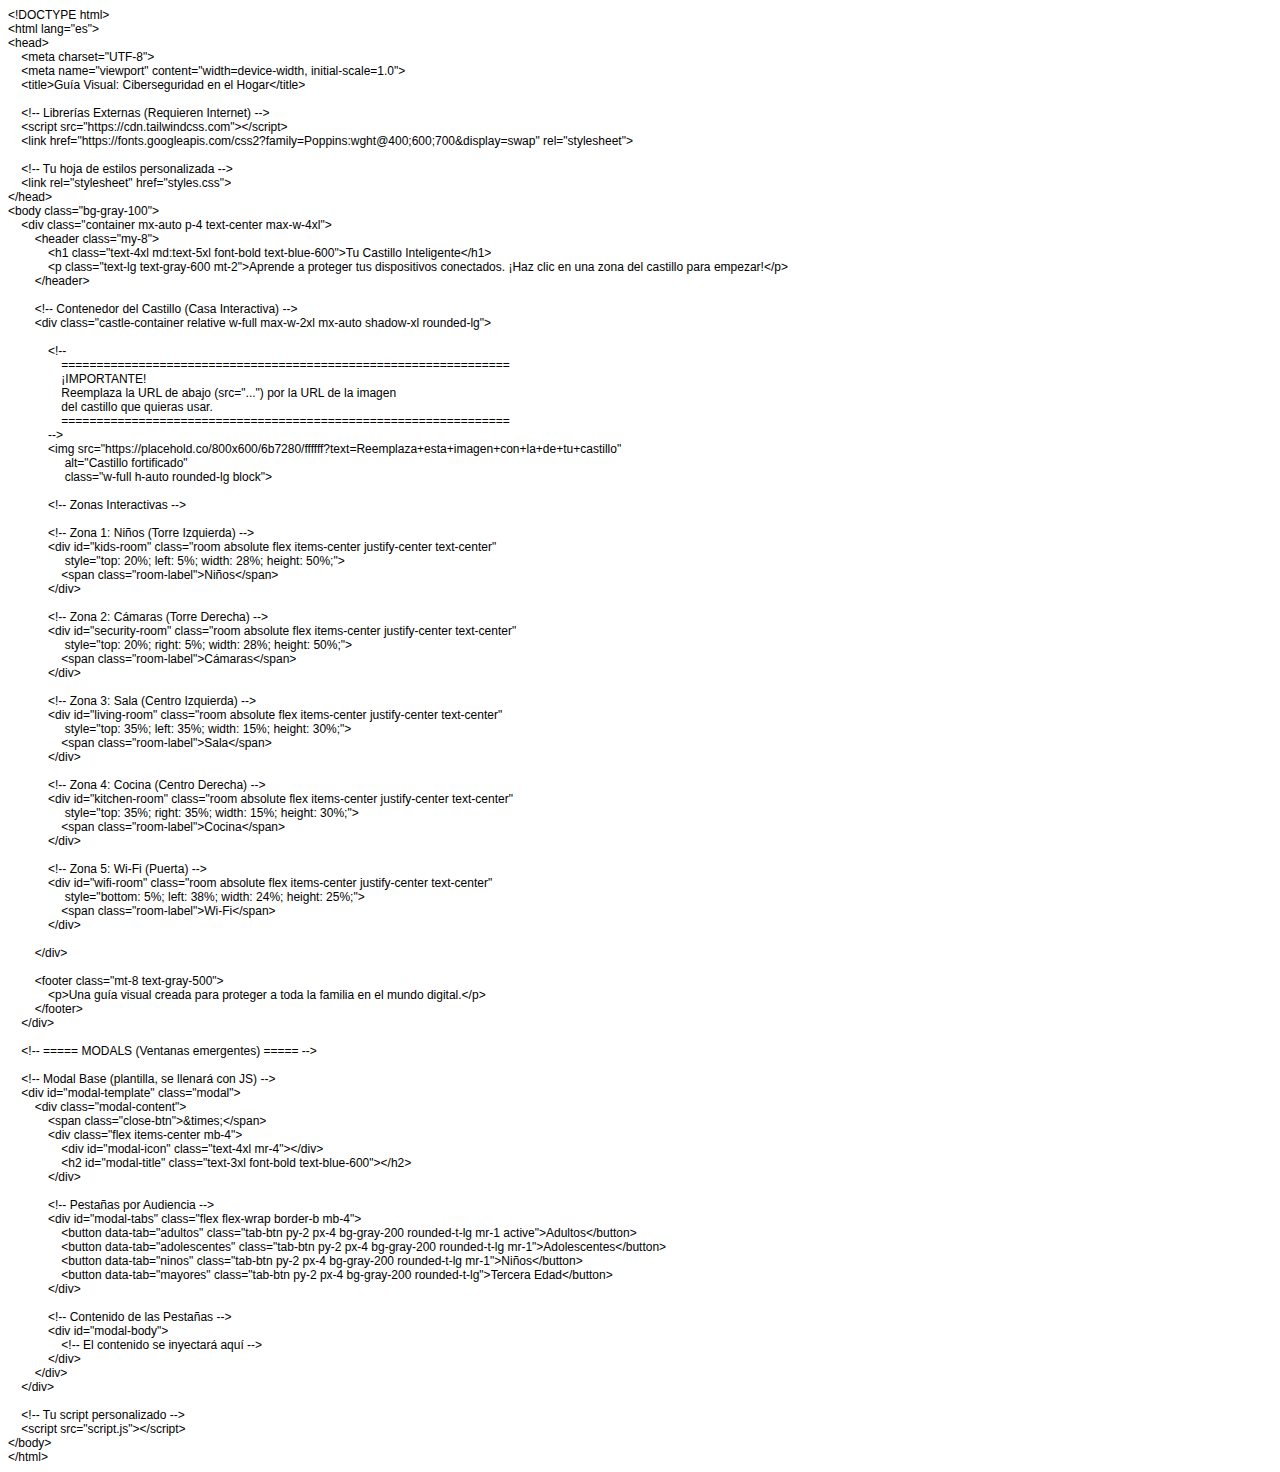
<file: Index.html>
<!DOCTYPE html PUBLIC "-//W3C//DTD HTML 4.01//EN" "http://www.w3.org/TR/html4/strict.dtd">
<html>
<head>
  <meta http-equiv="Content-Type" content="text/html; charset=utf-8">
  <meta http-equiv="Content-Style-Type" content="text/css">
  <title></title>
  <meta name="Generator" content="Cocoa HTML Writer">
  <meta name="CocoaVersion" content="2685.1">
  <style type="text/css">
    p.p1 {margin: 0.0px 0.0px 0.0px 0.0px; font: 12.0px Helvetica}
    p.p2 {margin: 0.0px 0.0px 0.0px 0.0px; font: 12.0px Helvetica; min-height: 14.0px}
  </style>
</head>
<body>
<p class="p1">&lt;!DOCTYPE html&gt;</p>
<p class="p1">&lt;html lang="es"&gt;</p>
<p class="p1">&lt;head&gt;</p>
<p class="p1"><span class="Apple-converted-space">    </span>&lt;meta charset="UTF-8"&gt;</p>
<p class="p1"><span class="Apple-converted-space">    </span>&lt;meta name="viewport" content="width=device-width, initial-scale=1.0"&gt;</p>
<p class="p1"><span class="Apple-converted-space">    </span>&lt;title&gt;Guía Visual: Ciberseguridad en el Hogar&lt;/title&gt;</p>
<p class="p2"><span class="Apple-converted-space">    </span></p>
<p class="p1"><span class="Apple-converted-space">    </span>&lt;!-- Librerías Externas (Requieren Internet) --&gt;</p>
<p class="p1"><span class="Apple-converted-space">    </span>&lt;script src="https://cdn.tailwindcss.com"&gt;&lt;/script&gt;</p>
<p class="p1"><span class="Apple-converted-space">    </span>&lt;link href="https://fonts.googleapis.com/css2?family=Poppins:wght@400;600;700&amp;display=swap" rel="stylesheet"&gt;</p>
<p class="p2"><span class="Apple-converted-space">    </span></p>
<p class="p1"><span class="Apple-converted-space">    </span>&lt;!-- Tu hoja de estilos personalizada --&gt;</p>
<p class="p1"><span class="Apple-converted-space">    </span>&lt;link rel="stylesheet" href="styles.css"&gt;</p>
<p class="p1">&lt;/head&gt;</p>
<p class="p1">&lt;body class="bg-gray-100"&gt;</p>
<p class="p1"><span class="Apple-converted-space">    </span>&lt;div class="container mx-auto p-4 text-center max-w-4xl"&gt;</p>
<p class="p1"><span class="Apple-converted-space">        </span>&lt;header class="my-8"&gt;</p>
<p class="p1"><span class="Apple-converted-space">            </span>&lt;h1 class="text-4xl md:text-5xl font-bold text-blue-600"&gt;Tu Castillo Inteligente&lt;/h1&gt;</p>
<p class="p1"><span class="Apple-converted-space">            </span>&lt;p class="text-lg text-gray-600 mt-2"&gt;Aprende a proteger tus dispositivos conectados. ¡Haz clic en una zona del castillo para empezar!&lt;/p&gt;</p>
<p class="p1"><span class="Apple-converted-space">        </span>&lt;/header&gt;</p>
<p class="p2"><br></p>
<p class="p1"><span class="Apple-converted-space">        </span>&lt;!-- Contenedor del Castillo (Casa Interactiva) --&gt;</p>
<p class="p1"><span class="Apple-converted-space">        </span>&lt;div class="castle-container relative w-full max-w-2xl mx-auto shadow-xl rounded-lg"&gt;</p>
<p class="p2"><span class="Apple-converted-space">            </span></p>
<p class="p1"><span class="Apple-converted-space">            </span>&lt;!--<span class="Apple-converted-space"> </span></p>
<p class="p1"><span class="Apple-converted-space">                </span>================================================================</p>
<p class="p1"><span class="Apple-converted-space">                </span>¡IMPORTANTE!</p>
<p class="p1"><span class="Apple-converted-space">                </span>Reemplaza la URL de abajo (src="...") por la URL de la imagen<span class="Apple-converted-space"> </span></p>
<p class="p1"><span class="Apple-converted-space">                </span>del castillo que quieras usar.</p>
<p class="p1"><span class="Apple-converted-space">                </span>================================================================</p>
<p class="p1"><span class="Apple-converted-space">            </span>--&gt;</p>
<p class="p1"><span class="Apple-converted-space">            </span>&lt;img src="https://placehold.co/800x600/6b7280/ffffff?text=Reemplaza+esta+imagen+con+la+de+tu+castillo"<span class="Apple-converted-space"> </span></p>
<p class="p1"><span class="Apple-converted-space">                 </span>alt="Castillo fortificado"<span class="Apple-converted-space"> </span></p>
<p class="p1"><span class="Apple-converted-space">                 </span>class="w-full h-auto rounded-lg block"&gt;</p>
<p class="p2"><br></p>
<p class="p1"><span class="Apple-converted-space">            </span>&lt;!-- Zonas Interactivas --&gt;</p>
<p class="p2"><span class="Apple-converted-space">            </span></p>
<p class="p1"><span class="Apple-converted-space">            </span>&lt;!-- Zona 1: Niños (Torre Izquierda) --&gt;</p>
<p class="p1"><span class="Apple-converted-space">            </span>&lt;div id="kids-room" class="room absolute flex items-center justify-center text-center"<span class="Apple-converted-space"> </span></p>
<p class="p1"><span class="Apple-converted-space">                 </span>style="top: 20%; left: 5%; width: 28%; height: 50%;"&gt;</p>
<p class="p1"><span class="Apple-converted-space">                </span>&lt;span class="room-label"&gt;Niños&lt;/span&gt;</p>
<p class="p1"><span class="Apple-converted-space">            </span>&lt;/div&gt;</p>
<p class="p2"><span class="Apple-converted-space">        </span></p>
<p class="p1"><span class="Apple-converted-space">            </span>&lt;!-- Zona 2: Cámaras (Torre Derecha) --&gt;</p>
<p class="p1"><span class="Apple-converted-space">            </span>&lt;div id="security-room" class="room absolute flex items-center justify-center text-center"<span class="Apple-converted-space"> </span></p>
<p class="p1"><span class="Apple-converted-space">                 </span>style="top: 20%; right: 5%; width: 28%; height: 50%;"&gt;</p>
<p class="p1"><span class="Apple-converted-space">                </span>&lt;span class="room-label"&gt;Cámaras&lt;/span&gt;</p>
<p class="p1"><span class="Apple-converted-space">            </span>&lt;/div&gt;</p>
<p class="p2"><span class="Apple-converted-space">        </span></p>
<p class="p1"><span class="Apple-converted-space">            </span>&lt;!-- Zona 3: Sala (Centro Izquierda) --&gt;</p>
<p class="p1"><span class="Apple-converted-space">            </span>&lt;div id="living-room" class="room absolute flex items-center justify-center text-center"<span class="Apple-converted-space"> </span></p>
<p class="p1"><span class="Apple-converted-space">                 </span>style="top: 35%; left: 35%; width: 15%; height: 30%;"&gt;</p>
<p class="p1"><span class="Apple-converted-space">                </span>&lt;span class="room-label"&gt;Sala&lt;/span&gt;</p>
<p class="p1"><span class="Apple-converted-space">            </span>&lt;/div&gt;</p>
<p class="p2"><br></p>
<p class="p1"><span class="Apple-converted-space">            </span>&lt;!-- Zona 4: Cocina (Centro Derecha) --&gt;</p>
<p class="p1"><span class="Apple-converted-space">            </span>&lt;div id="kitchen-room" class="room absolute flex items-center justify-center text-center"<span class="Apple-converted-space"> </span></p>
<p class="p1"><span class="Apple-converted-space">                 </span>style="top: 35%; right: 35%; width: 15%; height: 30%;"&gt;</p>
<p class="p1"><span class="Apple-converted-space">                </span>&lt;span class="room-label"&gt;Cocina&lt;/span&gt;</p>
<p class="p1"><span class="Apple-converted-space">            </span>&lt;/div&gt;</p>
<p class="p2"><span class="Apple-converted-space">        </span></p>
<p class="p1"><span class="Apple-converted-space">            </span>&lt;!-- Zona 5: Wi-Fi (Puerta) --&gt;</p>
<p class="p1"><span class="Apple-converted-space">            </span>&lt;div id="wifi-room" class="room absolute flex items-center justify-center text-center"<span class="Apple-converted-space"> </span></p>
<p class="p1"><span class="Apple-converted-space">                 </span>style="bottom: 5%; left: 38%; width: 24%; height: 25%;"&gt;</p>
<p class="p1"><span class="Apple-converted-space">                </span>&lt;span class="room-label"&gt;Wi-Fi&lt;/span&gt;</p>
<p class="p1"><span class="Apple-converted-space">            </span>&lt;/div&gt;</p>
<p class="p2"><br></p>
<p class="p1"><span class="Apple-converted-space">        </span>&lt;/div&gt;</p>
<p class="p2"><span class="Apple-converted-space">        </span></p>
<p class="p1"><span class="Apple-converted-space">        </span>&lt;footer class="mt-8 text-gray-500"&gt;</p>
<p class="p1"><span class="Apple-converted-space">            </span>&lt;p&gt;Una guía visual creada para proteger a toda la familia en el mundo digital.&lt;/p&gt;</p>
<p class="p1"><span class="Apple-converted-space">        </span>&lt;/footer&gt;</p>
<p class="p1"><span class="Apple-converted-space">    </span>&lt;/div&gt;</p>
<p class="p2"><br></p>
<p class="p1"><span class="Apple-converted-space">    </span>&lt;!-- ===== MODALS (Ventanas emergentes) ===== --&gt;</p>
<p class="p2"><br></p>
<p class="p1"><span class="Apple-converted-space">    </span>&lt;!-- Modal Base (plantilla, se llenará con JS) --&gt;</p>
<p class="p1"><span class="Apple-converted-space">    </span>&lt;div id="modal-template" class="modal"&gt;</p>
<p class="p1"><span class="Apple-converted-space">        </span>&lt;div class="modal-content"&gt;</p>
<p class="p1"><span class="Apple-converted-space">            </span>&lt;span class="close-btn"&gt;&amp;times;&lt;/span&gt;</p>
<p class="p1"><span class="Apple-converted-space">            </span>&lt;div class="flex items-center mb-4"&gt;</p>
<p class="p1"><span class="Apple-converted-space">                </span>&lt;div id="modal-icon" class="text-4xl mr-4"&gt;&lt;/div&gt;</p>
<p class="p1"><span class="Apple-converted-space">                </span>&lt;h2 id="modal-title" class="text-3xl font-bold text-blue-600"&gt;&lt;/h2&gt;</p>
<p class="p1"><span class="Apple-converted-space">            </span>&lt;/div&gt;</p>
<p class="p2"><span class="Apple-converted-space">            </span></p>
<p class="p1"><span class="Apple-converted-space">            </span>&lt;!-- Pestañas por Audiencia --&gt;</p>
<p class="p1"><span class="Apple-converted-space">            </span>&lt;div id="modal-tabs" class="flex flex-wrap border-b mb-4"&gt;</p>
<p class="p1"><span class="Apple-converted-space">                </span>&lt;button data-tab="adultos" class="tab-btn py-2 px-4 bg-gray-200 rounded-t-lg mr-1 active"&gt;Adultos&lt;/button&gt;</p>
<p class="p1"><span class="Apple-converted-space">                </span>&lt;button data-tab="adolescentes" class="tab-btn py-2 px-4 bg-gray-200 rounded-t-lg mr-1"&gt;Adolescentes&lt;/button&gt;</p>
<p class="p1"><span class="Apple-converted-space">                </span>&lt;button data-tab="ninos" class="tab-btn py-2 px-4 bg-gray-200 rounded-t-lg mr-1"&gt;Niños&lt;/button&gt;</p>
<p class="p1"><span class="Apple-converted-space">                </span>&lt;button data-tab="mayores" class="tab-btn py-2 px-4 bg-gray-200 rounded-t-lg"&gt;Tercera Edad&lt;/button&gt;</p>
<p class="p1"><span class="Apple-converted-space">            </span>&lt;/div&gt;</p>
<p class="p2"><br></p>
<p class="p1"><span class="Apple-converted-space">            </span>&lt;!-- Contenido de las Pestañas --&gt;</p>
<p class="p1"><span class="Apple-converted-space">            </span>&lt;div id="modal-body"&gt;</p>
<p class="p1"><span class="Apple-converted-space">                </span>&lt;!-- El contenido se inyectará aquí --&gt;</p>
<p class="p1"><span class="Apple-converted-space">            </span>&lt;/div&gt;</p>
<p class="p1"><span class="Apple-converted-space">        </span>&lt;/div&gt;</p>
<p class="p1"><span class="Apple-converted-space">    </span>&lt;/div&gt;</p>
<p class="p2"><br></p>
<p class="p1"><span class="Apple-converted-space">    </span>&lt;!-- Tu script personalizado --&gt;</p>
<p class="p1"><span class="Apple-converted-space">    </span>&lt;script src="script.js"&gt;&lt;/script&gt;</p>
<p class="p1">&lt;/body&gt;</p>
<p class="p1">&lt;/html&gt;</p>
</body>
</html>
</file>
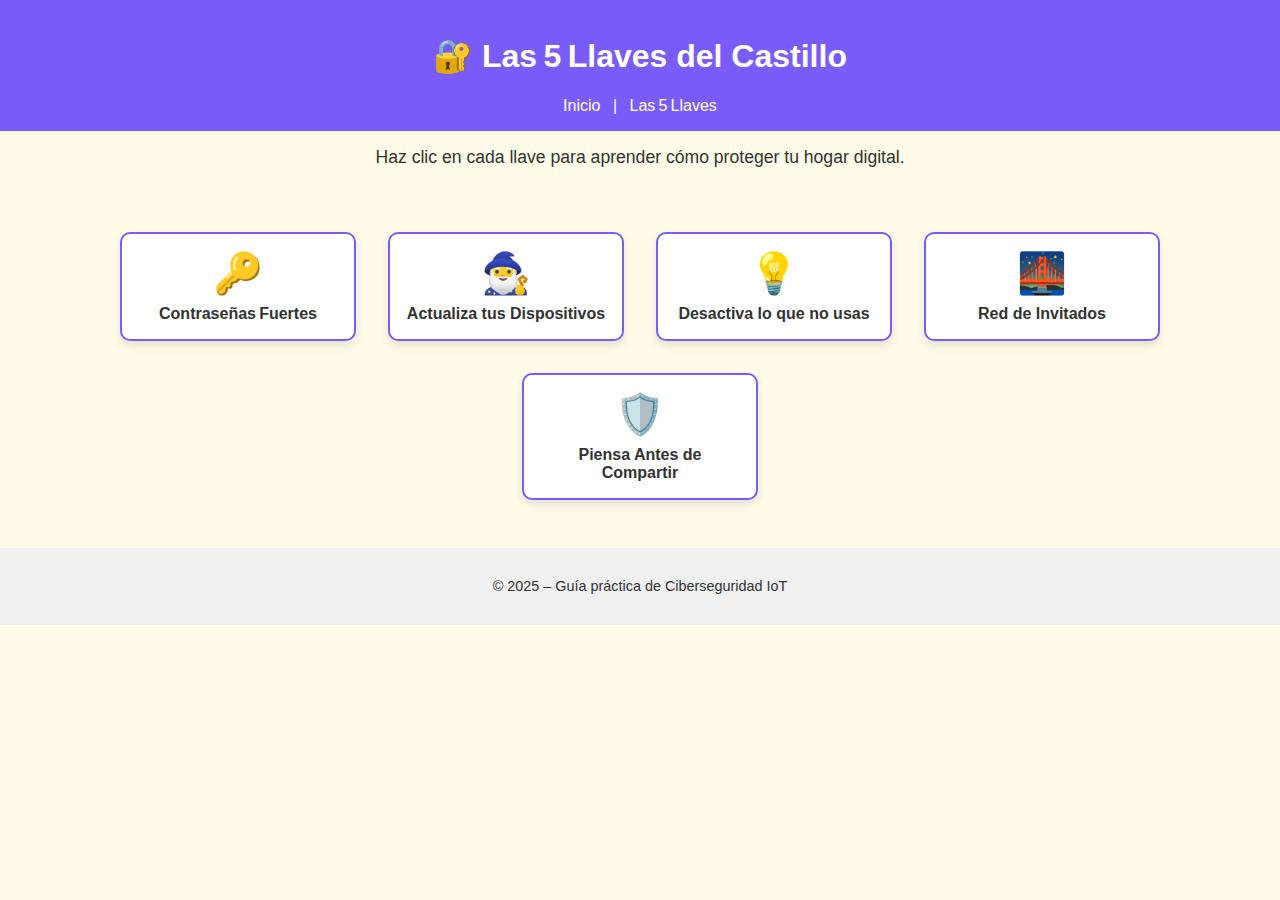
<file: llaves.html>
<!DOCTYPE html>
<html lang="es">
<head>
  <meta charset="UTF-8">
  <meta name="viewport" content="width=device‑width, initial‑scale=1">
  <title>Las 5 Llaves del Castillo</title>
  <link rel="stylesheet" href="styles.css">
</head>
<body>
  <header>
    <h1>🔐 Las 5 Llaves del Castillo</h1>
    <nav>
      <a href="index.html">Inicio</a> |
      <a href="llaves.html">Las 5 Llaves</a>
    </nav>
  </header>
  <main>
    <p class="intro">Haz clic en cada llave para aprender cómo proteger tu hogar digital.</p>
    <div class="container">
      <div class="key" onclick="toggleKey(0)">
        <div class="key-icon">🔑</div>
        <strong>Contraseñas Fuertes</strong>
        <div class="description">Usa frases o combinaciones largas. ¡Nada de "1234"!</div>
      </div>
      <div class="key" onclick="toggleKey(1)">
        <div class="key-icon">🧙‍♂️</div>
        <strong>Actualiza tus Dispositivos</strong>
        <div class="description">Las actualizaciones cierran puertas abiertas a intrusos.</div>
      </div>
      <div class="key" onclick="toggleKey(2)">
        <div class="key-icon">💡</div>
        <strong>Desactiva lo que no usas</strong>
        <div class="description">Si no usas Bluetooth o cámara, ¡mejor apágalo!</div>
      </div>
      <div class="key" onclick="toggleKey(3)">
        <div class="key-icon">🌉</div>
        <strong>Red de Invitados</strong>
        <div class="description">Tus visitas pueden tener Wi‑Fi, ¡pero no tu castillo!</div>
      </div>
      <div class="key" onclick="toggleKey(4)">
        <div class="key-icon">🛡️</div>
        <strong>Piensa Antes de Compartir</strong>
        <div class="description">No le des acceso a cualquiera. Revisa antes de abrir la puerta.</div>
      </div>
    </div>
  </main>
  <footer>
    <p>© 2025 – Guía práctica de Ciberseguridad IoT</p>
  </footer>
  <script src="script.js"></script>
</body>
</html>
</file>
<file: styles.css>
body {
  font-family: 'Segoe UI', sans-serif;
  background: #fefbe9;
  margin: 0;
  padding: 0;
  color: #333;
  text-align: center;
}
header {
  background-color: #7a5cfa;
  color: white;
  padding: 1rem;
}
header nav a {
  color: white;
  text-decoration: none;
  margin: 0 0.5rem;
}
.hero {
  display: flex;
  align-items: center;
  justify-content: center;
  padding: 2rem;
}
.hero img {
  max-width: 300px;
  margin-right: 1rem;
}
.hero-text {
  text-align: left;
  max-width: 400px;
}
.button {
  background-color: #7a5cfa;
  color: white;
  padding: 0.8rem 1.5rem;
  text-decoration: none;
  border-radius: 5px;
  display: inline-block;
  margin-top: 1rem;
}
.intro {
  margin: 1rem 0;
  font-size: 1.1rem;
}
.container {
  display: flex;
  flex-wrap: wrap;
  justify-content: center;
  padding: 2rem;
}
.key {
  background-color: #fff;
  border: 2px solid #7a5cfa;
  border-radius: 10px;
  padding: 1rem;
  margin: 1rem;
  width: 200px;
  cursor: pointer;
  transition: transform 0.3s ease;
  box-shadow: 0 5px 10px rgba(0,0,0,0.1);
}
.key:hover {
  transform: scale(1.05);
  background-color: #f3edff;
}
.key-icon {
  font-size: 2.5rem;
  margin-bottom: 0.5rem;
}
.description {
  margin-top: 0.5rem;
  display: none;
  font-size: 0.9rem;
  color: #555;
}
.visible {
  display: block;
}
footer {
  background-color: #f0f0f0;
  padding: 1rem;
  font-size: 0.9rem;
}
@media (max-width: 600px) {
  .container {
    flex-direction: column;
    align-items: center;
  }
  .hero {
    flex-direction: column;
  }
  .hero img {
    margin: 0 0 1rem 0;
  }
  .hero-text {
    text-align: center;
  }
}
</file>
